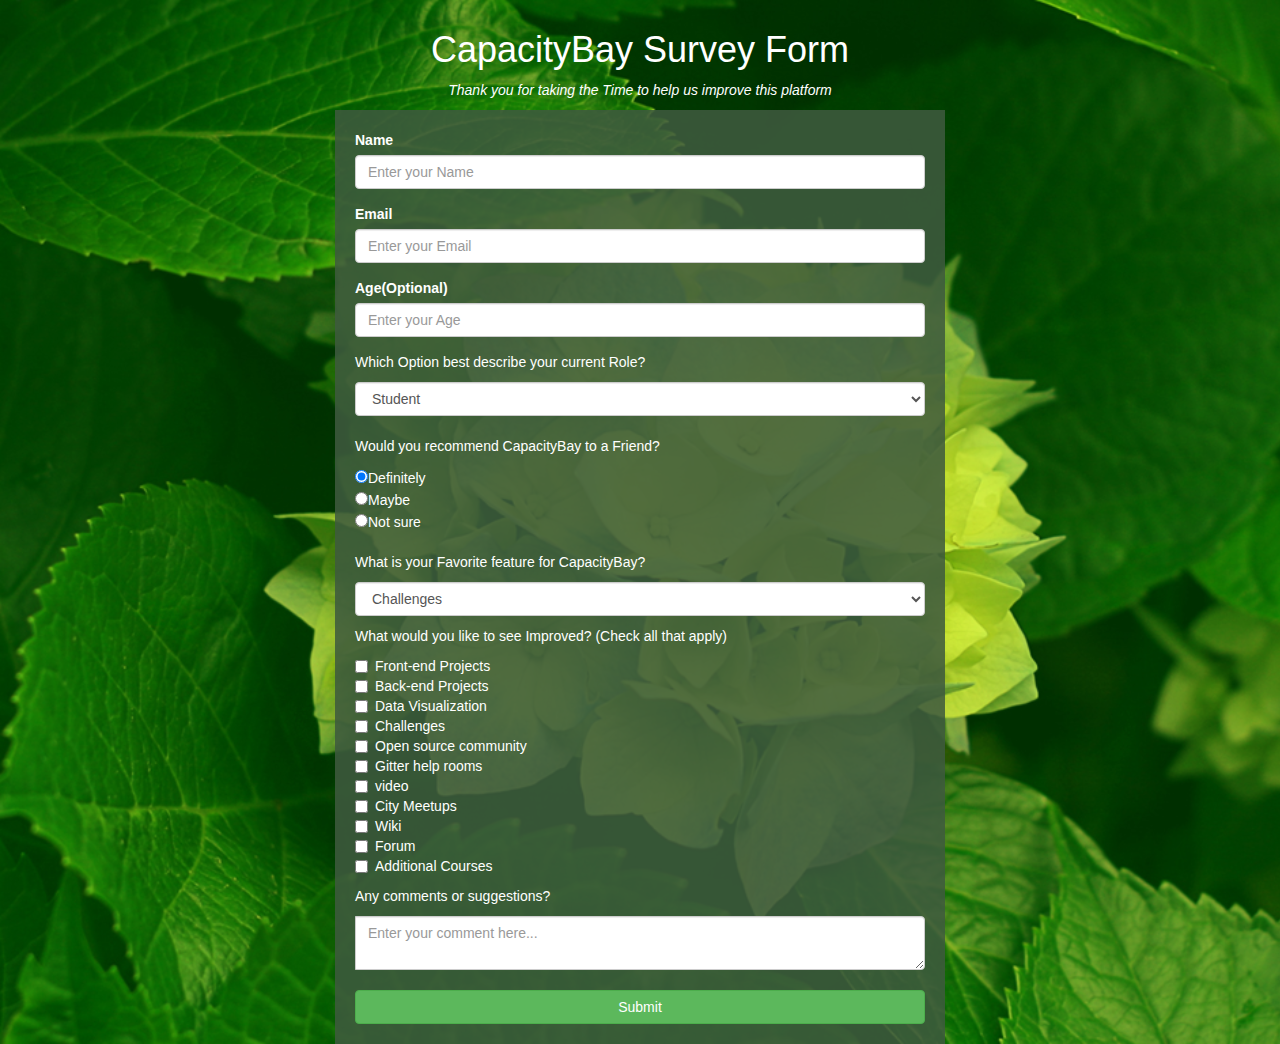
<file: index.html>
<!DOCTYPE html>
<html lang="en">
<head>
    <meta charset="UTF-8">
    <meta http-equiv="X-UA-Compatible" content="IE=edge">
    <meta name="viewport" content="width=device-width, initial-scale=1.0">
    <title>SURVEY FORM</title>
    <link rel="stylesheet" href="https://maxcdn.bootstrapcdn.com/bootstrap/3.4.1/css/bootstrap.min.css">
    <!--<script src="https://ajax.googleapis.com/ajax/libs/jquery/3.5.1/jquery.min.js"></script>
    <script src="https://maxcdn.bootstrapcdn.com/bootstrap/3.4.1/js/bootstrap.min.js"></script>-->
    <link rel="styelsheet" href="style.css">
</head>
<style>
    .main{
        color:white;
        text-align: center;
        padding: 0;
    }
    .main h1{
        padding-top:10px ;
    }
    .main p{
        font-style: italic;
    }
    
    body{
        font-family: sans-serif;
        background-image: url(hydra.jpg);
        background-repeat: no-repeat;
        background-blend-mode: overlay;
        background-size: cover;
        background-color: rgb(109, 151, 42);
        margin: 0;
    }
    .container{
        width: 50%;
    }
    .section{
        display: flex;
        margin: 0;
        
    }
    .form{
        color: white;
        background-color: rgba(62, 90, 62, 0.867);
        font-family: Verdana, Geneva, Tahoma, sans-serif;
        font-weight: 300; 
        padding: 20px 20px;
        border: 10px;
    }
    li{
        color: black;
    }
    
    .input-group{
        width: 100%;
    }
    /*
    form{
        border: 0px solid#f1f1f1;
    }
    
    input[type=text], input[type=email], input[type=number], input[type=text]{
        width: 100%;
        padding: 12px 20px;
        margin: 5px 0;
        display: inline-block;
        box-sizing: border-box;
    }*/
</style>
<body>
    
<div class="container">
    <div class="main">
        <h1>CapacityBay Survey Form</h1>
        <p>Thank you for taking the Time to help us improve this platform</p>
    </div>
    <form class="form" action="#" >
        <div class="form-group">
            <label for="name">Name</label>
            <input type="text" class="form-control" id="email" placeholder="Enter your Name" name="name">
          </div>
        <div class="form-group">
            <label for="email">Email</label>
            <input type="email" class="form-control" id="email" placeholder="Enter your Email" name="email">
        </div>
        <div class="form-group">
            <label for="age">Age(Optional)</label>
            <input type="number" class="form-control" id="pwd" placeholder="Enter your Age" name="age">
        </div>
        
        <p>Which Option best describe your current Role?</p>
          <select class="form-control" aria-label="Default select example">
            <option disabled>Select Current Role</option>
            <option value="Student">Student</option>
            <option value="Job">Full time Job</option>
            <option value="Learner">Full Time Learner</option>
            <option value="Prefer">Prefer not to say</option>
          </select>
        <br>
        <div class="form-check">
            <p>Would you recommend CapacityBay to a Friend?</p>
            <input type="radio" class="form-check-input" id="radio1" name="optradio" value="option1" checked>Definitely
            <label class="form-check-label" for="radio1"></label>
          </div>
          <div class="form-check">
            <input type="radio" class="form-check-input" id="radio2" name="optradio" value="option2">Maybe
            <label class="form-check-label" for="radio2"></label>
          </div>
          <div class="form-check">
            <input type="radio" class="form-check-input" id="radio3" name="optradio" value="option3">Not sure
            <label class="form-check-label" for="radio3"></label>
          </div>
          <br>
          <p>What is your Favorite feature for CapacityBay?</p>
          <select class="form-control" aria-label="Default select example">Challenges
            <option disabled>Select an Open</option>
            <option value="Challenges">Challenges</option>
            <option value="Projects">Projects</option>
            <option value="community">Community</option>
            <option value="open source">Open Source</option>
          </select>

        <div class="checkbox">
            <p>What would you like to see Improved? (Check all that apply)</p>
            <label>
                <input type="checkbox">Front-end Projects <br>
                <input type="checkbox">Back-end Projects <br>
                <input type="checkbox">Data Visualization <br>
                <input type="checkbox">Challenges <br>
                <input type="checkbox">Open source community<br>
                <input type="checkbox">Gitter help rooms <br>
                <input type="checkbox">video <br>
                <input type="checkbox">City Meetups <br>
                <input type="checkbox">Wiki <br>
                <input type="checkbox">Forum <br>
                <input type="checkbox">Additional Courses
            </label>
        </div>
        <div class="input-group">
            <p>Any comments or suggestions?</p>
            <textarea class="form-control" aria-label="With textarea" placeholder="Enter your comment here..."></textarea>
          </div><br>
       
        <button type="submit" class="btn btn-success" style="width: 100%;">Submit</button>
    </form>
    </div>
</body>
</html>
</file>
<file: style.css>
body{
    margin: 0;
    background-color: red;
}
    .main{
        color:white;
        text-align: center;
        padding: 0;
    }
    .main h1{
        padding-top:10px ;
    }
    .main p{
        font-style: italic;
    }
    
    body{
        font-family: sans-serif;
        background-image: url(hydra.jpg);
        background-repeat: no-repeat;
        background-blend-mode: overlay;
        background-size: cover;
        background-color: rgb(109, 151, 42);
        margin: 0;
    }
    .container{
        width: 50%;
    }
    .section{
        display: flex;
        margin: 0;
        
    }
    .form{
        color: white;
        background-color: rgba(62, 90, 62, 0.867);
        font-family: Verdana, Geneva, Tahoma, sans-serif;
        font-weight: 300; 
        padding: 20px 20px;
        border: 10px;
    }
    li{
        color: black;
    }
    
    .input-group{
        width: 100%;
    }
    /*
    form{
        border: 0px solid#f1f1f1;
    }
    
    input[type=text], input[type=email], input[type=number], input[type=text]{
        width: 100%;
        padding: 12px 20px;
        margin: 5px 0;
        display: inline-block;
        box-sizing: border-box;
    }*/
</file>
